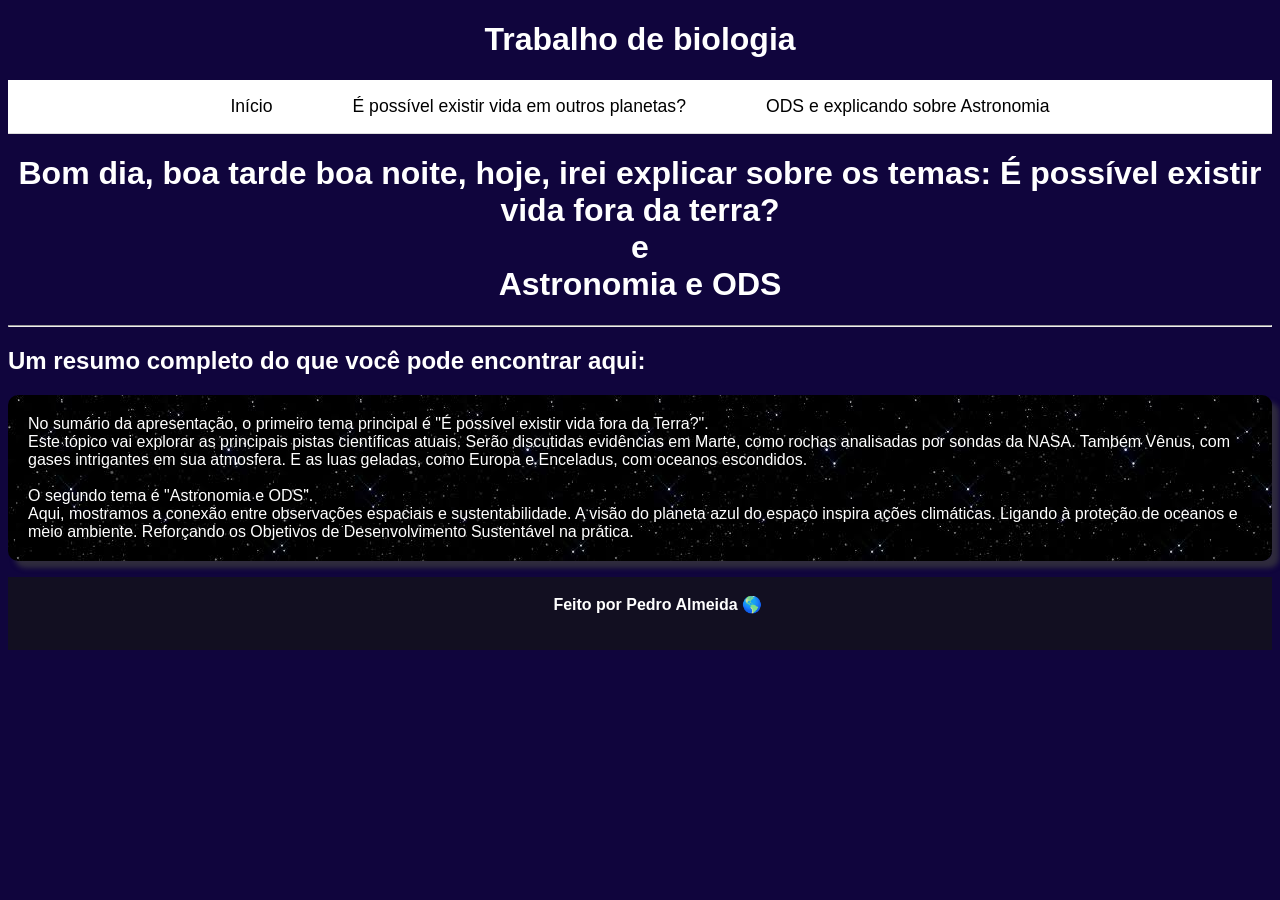
<file: index.html>
<!DOCTYPE html>
<html lang="pt-br">
<head>
    <meta charset="UTF-8">
    <meta name="viewport" content="width=device-width, initial-scale=1.0">
    <link rel="stylesheet" href="style.css">
    <link rel="shortcut icon" href="favicon.ico" type="image/x-icon">
    <title>Trabalho de Biologia</title>
</head>
<body>
    <h1>Trabalho de biologia</h1> 
   <header>
    <div class="menu-container">
      <nav>
        <ul>
          <li><a href="index.html">Início</a></li>
          <li><a href="vidaforadaterra.html">É possível existir vida em outros planetas?</a></li>
          <li><a href="ODS.html">ODS e explicando sobre Astronomia</a></li>
        </ul>
      </nav>
    </div>
  </header>
    <h1>Bom dia, boa tarde boa noite, hoje, irei explicar sobre os temas: É possível existir vida fora da terra? <br> e <br> Astronomia e ODS</h1>
    <hr>
    <h2>Um resumo completo do que você pode encontrar aqui:</h2>
   <p id="nada">No sumário da apresentação, o primeiro tema principal é "É possível existir vida fora da Terra?". <br>
Este tópico vai explorar as principais pistas científicas atuais.
Serão discutidas evidências em Marte, como rochas analisadas por sondas da NASA.
Também Vênus, com gases intrigantes em sua atmosfera.
E as luas geladas, como Europa e Enceladus, com oceanos escondidos.
<br><br>
O segundo tema é "Astronomia e ODS". <br>
Aqui, mostramos a conexão entre observações espaciais e sustentabilidade.
A visão do planeta azul do espaço inspira ações climáticas.
Ligando à proteção de oceanos e meio ambiente.
Reforçando os Objetivos de Desenvolvimento Sustentável na prática.</p>
    <footer>
        <pre>
        <b>
        Feito por Pedro Almeida &#x1F30E
        </b>
        </pre>
</footer>
</body>
</html>
</file>
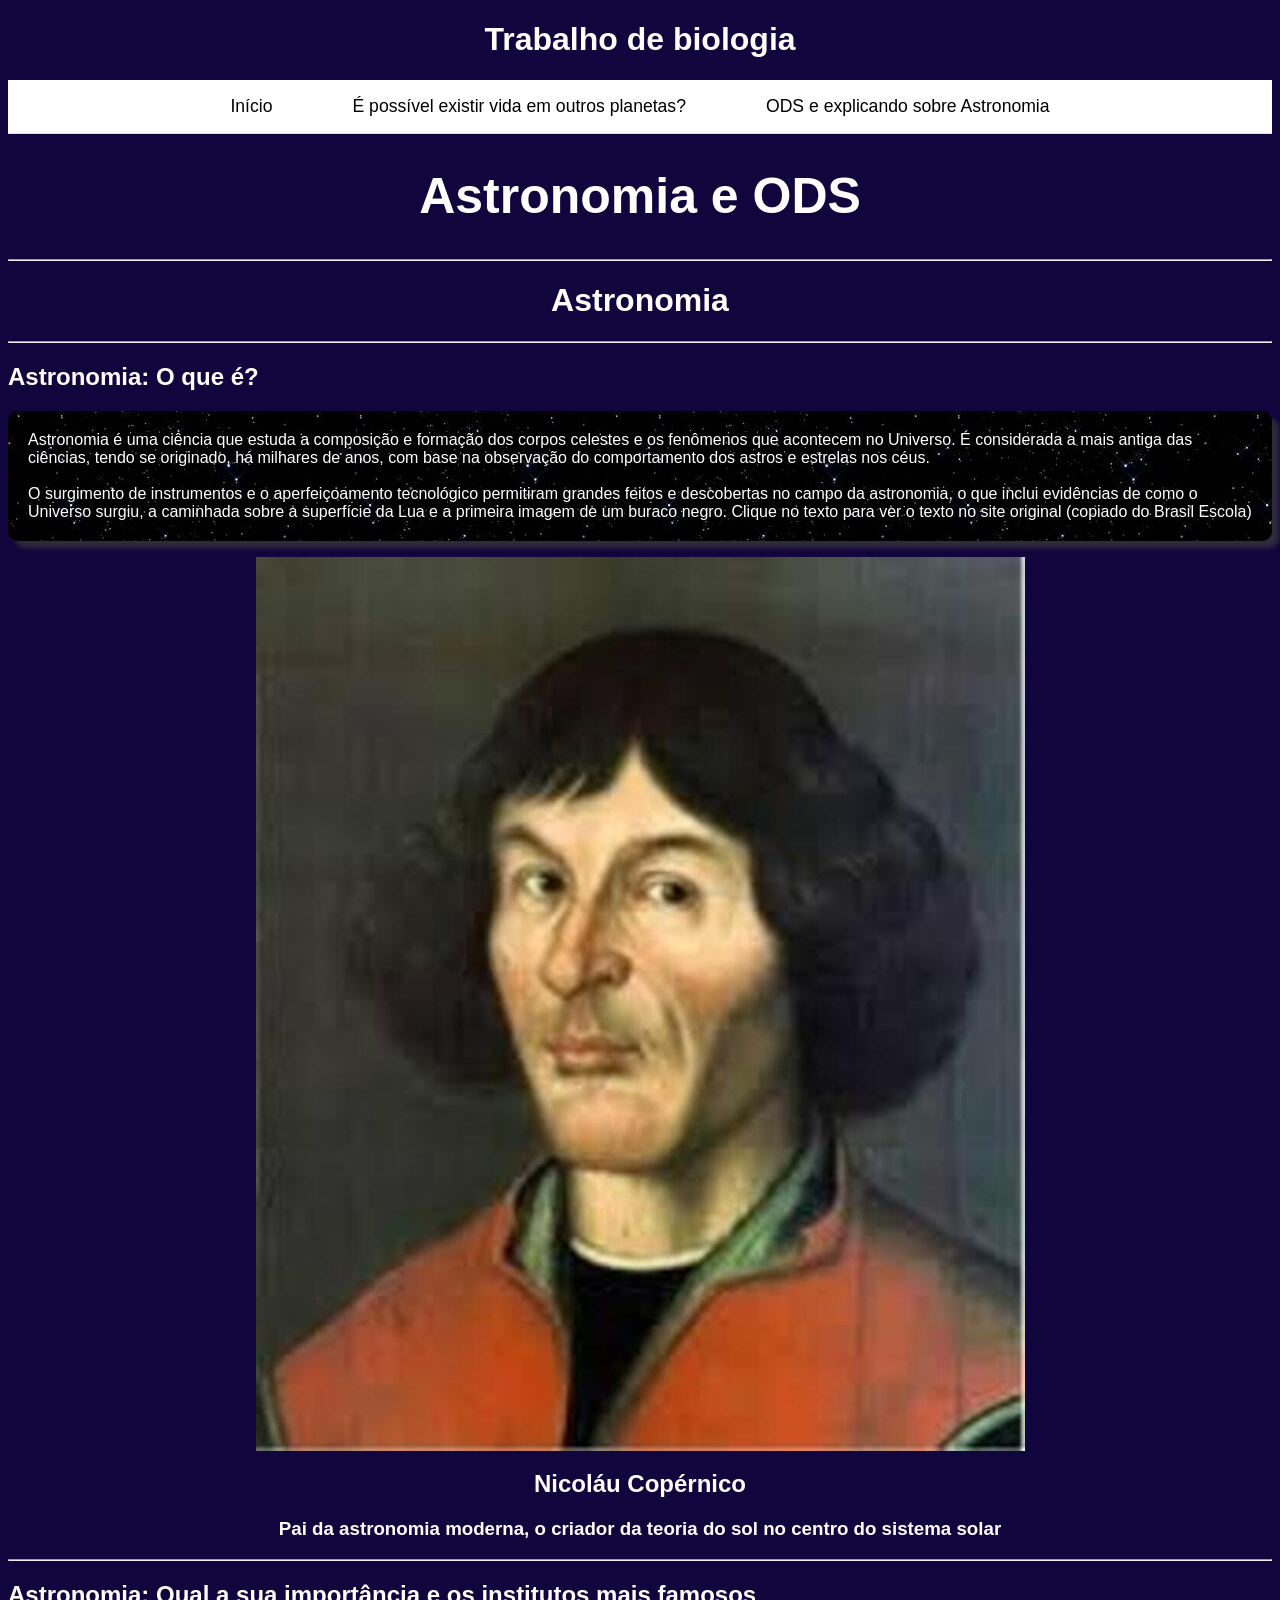
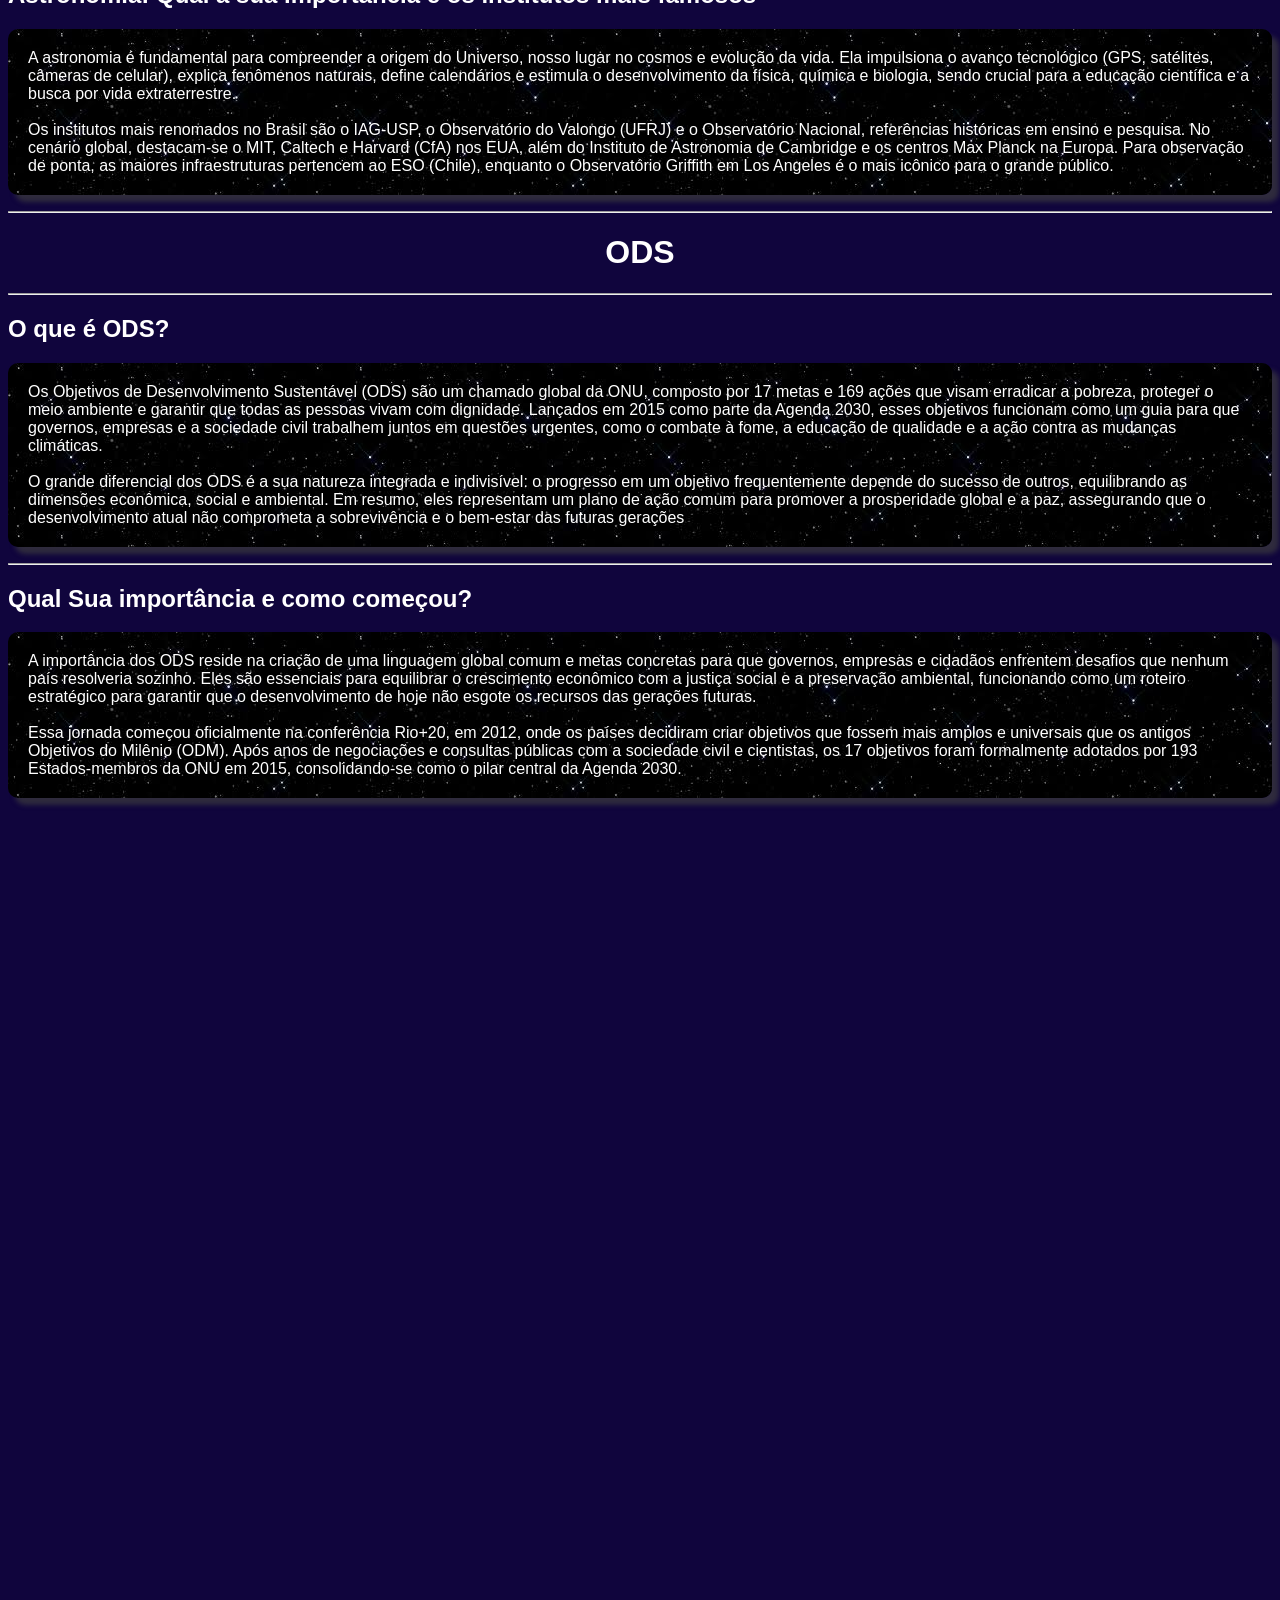
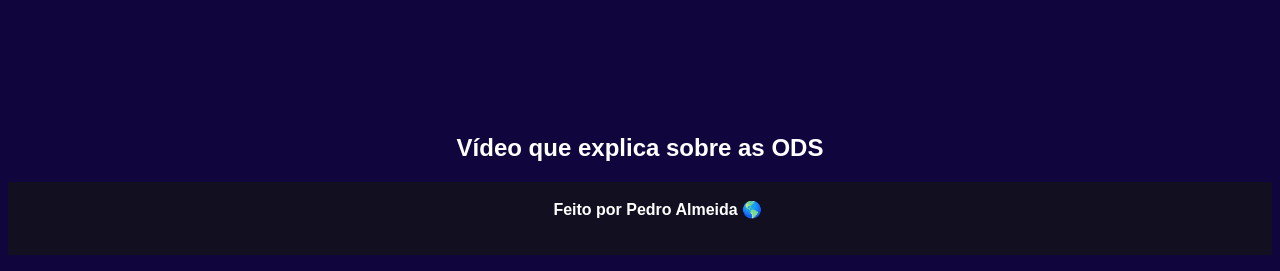
<file: ODS.html>
<!DOCTYPE html>
<html lang="pt-br">
<head>
    <meta charset="UTF-8">
    <meta name="viewport" content="width=device-width, initial-scale=1.0">
    <link rel="stylesheet" href="style.css">
    <link rel="shortcut icon" href="favicon.ico" type="image/x-icon">
    <title>Trabalho de Biologia</title>
</head>
<body>
    <h1>Trabalho de biologia</h1> 
   <header>
    <div class="menu-container">
      <nav>
        <ul>
          <li><a href="index.html">Início</a></li>
          <li><a href="vidaforadaterra.html">É possível existir vida em outros planetas?</a></li>
          <li><a href="ODS.html">ODS e explicando sobre Astronomia</a></li>
        </ul>
      </nav>
    </div>
  </header>
    <h1 id="H1dostrem"><b>Astronomia e ODS</b></h1>
    <hr>
    <h1>Astronomia</h1>
    <hr>
    <h2>Astronomia: O que é?</h2>
    <p>
        <a href="https://brasilescola.uol.com.br/geografia/astronomia.htm" id="adospobres">
            Astronomia é uma ciência que estuda a composição e formação dos corpos celestes e os fenômenos que acontecem no Universo. É considerada a mais antiga das ciências, tendo se originado, há milhares de anos, com base na observação do comportamento dos astros e estrelas nos céus.
            <br>
            <br>
            O surgimento de instrumentos e o aperfeiçoamento tecnológico permitiram grandes feitos e descobertas no campo da astronomia, o que inclui evidências de como o Universo surgiu, a caminhada sobre a superfície da Lua e a primeira imagem de um buraco negro. Clique no texto para ver o texto no site original (copiado do Brasil Escola)
        </a>
    </p>
    <picture>
        <source media="(max-width: 768px)" srcset="download.jfif">
        <source media="(min-width: 769px)" srcset="download-Copia2.jpg">
        <source media="(min-width: 1200px)" srcset="download-Copia.jpg">
        <img src="download.jfif" alt="Exemplo">
    </picture>

    <h2 id="centro">Nicoláu Copérnico</h2>
    <h3>Pai da astronomia moderna, o criador da teoria do sol no centro do sistema solar</h3>
    <hr>
    <h2>Astronomia: Qual a sua importância e os institutos mais famosos</h2>
    <p>
        A astronomia é fundamental para compreender a origem do Universo, nosso lugar no cosmos e evolução da vida. Ela impulsiona o avanço tecnológico (GPS, satélites, câmeras de celular), explica fenômenos naturais, define calendários e estimula o desenvolvimento da física, química e biologia, sendo crucial para a educação científica e a busca por vida extraterrestre. 
        <br>
        <br>
        Os institutos mais renomados no Brasil são o IAG-USP, o Observatório do Valongo (UFRJ) e o Observatório Nacional, referências históricas em ensino e pesquisa. No cenário global, destacam-se o MIT, Caltech e Harvard (CfA) nos EUA, além do Instituto de Astronomia de Cambridge e os centros Max Planck na Europa. Para observação de ponta, as maiores infraestruturas pertencem ao ESO (Chile), enquanto o Observatório Griffith em Los Angeles é o mais icônico para o grande público.
    </p>
    <hr>
    <h1>ODS</h1>
    <hr>
    <h2>O que é ODS?</h2>
    <p>Os Objetivos de Desenvolvimento Sustentável (ODS) são um chamado global da ONU, composto por 17 metas e 169 ações que visam erradicar a pobreza, proteger o meio ambiente e garantir que todas as pessoas vivam com dignidade. Lançados em 2015 como parte da Agenda 2030, esses objetivos funcionam como um guia para que governos, empresas e a sociedade civil trabalhem juntos em questões urgentes, como o combate à fome, a educação de qualidade e a ação contra as mudanças climáticas.
        <br>
        <br>
        O grande diferencial dos ODS é a sua natureza integrada e indivisível: o progresso em um objetivo frequentemente depende do sucesso de outros, equilibrando as dimensões econômica, social e ambiental. Em resumo, eles representam um plano de ação comum para promover a prosperidade global e a paz, assegurando que o desenvolvimento atual não comprometa a sobrevivência e o bem-estar das futuras gerações
    </p>
    <hr>
    <h2>Qual Sua importância e como começou?</h2>
    <p>
        A importância dos ODS reside na criação de uma linguagem global comum e metas concretas para que governos, empresas e cidadãos enfrentem desafios que nenhum país resolveria sozinho. Eles são essenciais para equilibrar o crescimento econômico com a justiça social e a preservação ambiental, funcionando como um roteiro estratégico para garantir que o desenvolvimento de hoje não esgote os recursos das gerações futuras.
        <br>
        <br>
        Essa jornada começou oficialmente na conferência Rio+20, em 2012, onde os países decidiram criar objetivos que fossem mais amplos e universais que os antigos Objetivos do Milênio (ODM). Após anos de negociações e consultas públicas com a sociedade civil e cientistas, os 17 objetivos foram formalmente adotados por 193 Estados-membros da ONU em 2015, consolidando-se como o pilar central da Agenda 2030.
    </p>
    <iframe width="560" height="900" src="https://www.youtube.com/embed/DKumVVwhlY0?si=SmTkq5WEJovEkR8I" title="YouTube video player" frameborder="0" allow="accelerometer; autoplay; clipboard-write; encrypted-media; gyroscope; picture-in-picture; web-share" referrerpolicy="strict-origin-when-cross-origin" allowfullscreen></iframe>
    <h2 id="centro">Vídeo que explica sobre as ODS</h2>
    <footer>
        <pre>
        <b>
        Feito por Pedro Almeida &#x1F30E
        </b>
        </pre>
</footer>
</body>
</html>
</file>
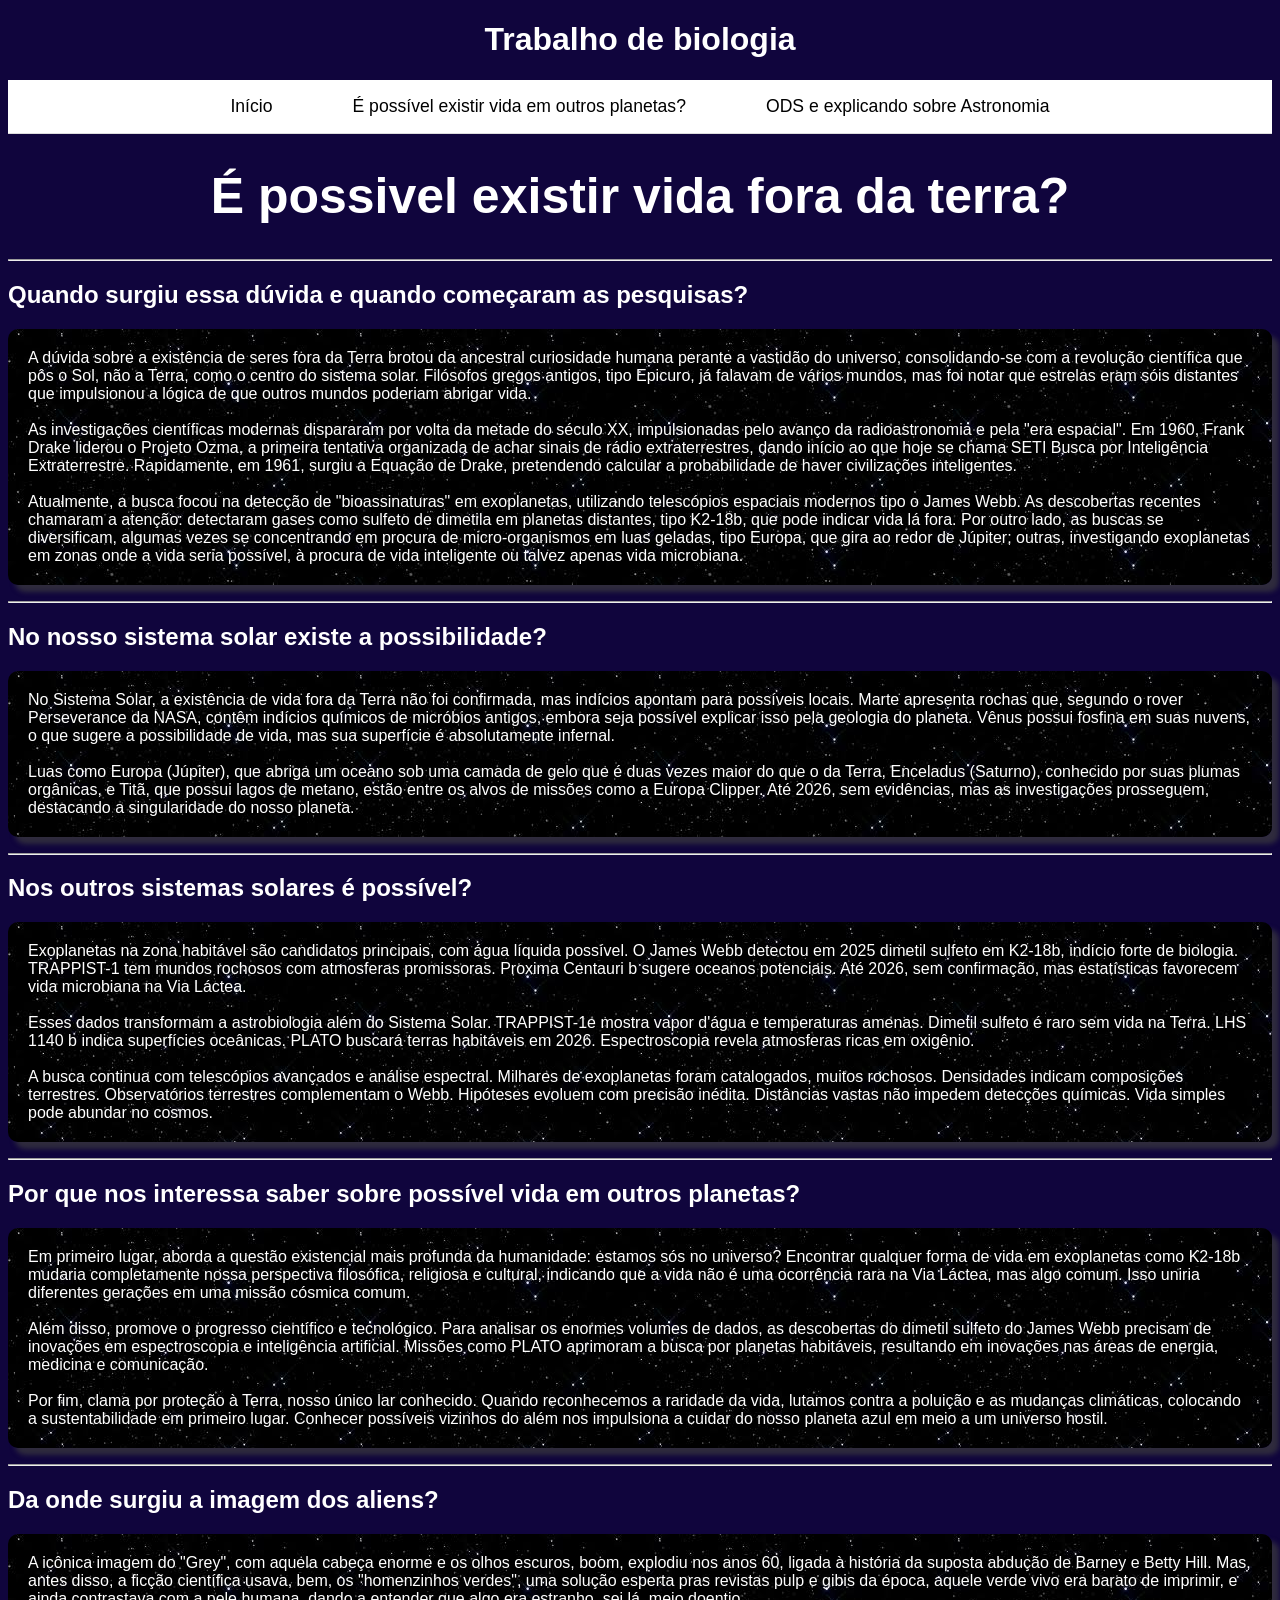
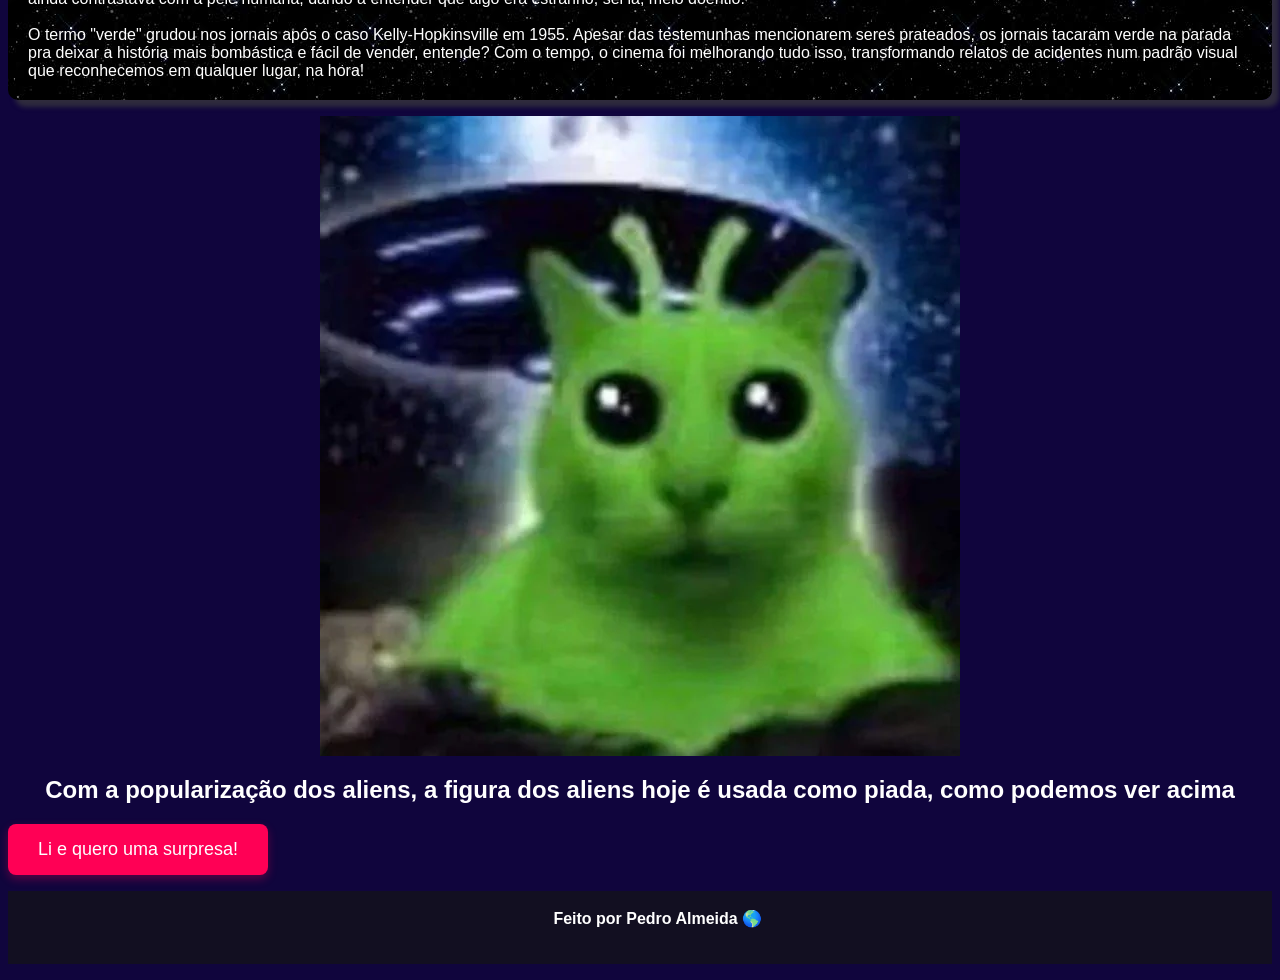
<file: vidaforadaterra.html>
<!DOCTYPE html>
<html lang="pt-br">
<head>
    <meta charset="UTF-8">
    <meta name="viewport" content="width=device-width, initial-scale=1.0">
    <link rel="stylesheet" href="style.css">
    <link rel="shortcut icon" href="favicon.ico" type="image/x-icon">
    <style>
       *, *:before, *:after {
            box-sizing: inherit; /* Garante que bordas não aumentem o tamanho dos elementos */
        }

        /* Botão Inicial */
        .surprise-box {
            padding: 15px 30px;
            font-size: 18px;
            background: #ff0055;
            color: white;
            border: none;
            border-radius: 8px;
            cursor: pointer;
            box-shadow: 0 4px 10px rgba(255, 0, 85, 0.3);
            transition: transform 0.2s, background 0.2s;
            z-index: 10;
        }

        .surprise-box:hover {
            background: #ff2e73;
            transform: scale(1.05);
        }

        /* --- CONTÊINER DO JOGO (TAMANHO FIXO DE ANÚNCIO) --- */
        /* Aumentamos a altura de 280px para 350px */
    #gameContainer {
    display: none;
    position: relative;
    width: 336px; 
    height: 350px; /* Altura aumentada */
    background: black;
    border: 4px solid #333;
    border-radius: 8px;
    box-shadow: 0 10px 25px rgba(0,0,0,0.5);
    overflow: hidden;
    }

        /* --- SEU CSS DO JOGO (ADAPTADO) --- */
        #menu, #gameOver {
            position: absolute;
            top: 0;
            left: 0;
            width: 100%;
            height: 100%;
            background: rgba(0,0,0,0.85);
            display: flex;
            flex-direction: column;
            justify-content: center;
            align-items: center;
            z-index: 100;
            text-align: center;
            padding: 10px;
        }

        #menu h1, #gameOver h2 {
            font-size: 1.8em;
            margin: 0 0 15px 0;
            text-shadow: 0 0 10px #00ffff;
            color: white;
        }

        #menu h1 {
            animation: glow 2s ease-in-out infinite alternate;
        }

        @keyframes glow {
            from { text-shadow: 0 0 10px #00ffff; }
            to { text-shadow: 0 0 20px #00ffff, 0 0 25px #00ffff; }
        }

        #startBtn, #restartBtn {
            padding: 10px 20px;
            font-size: 1em;
            border: none;
            border-radius: 25px;
            color: black;
            cursor: pointer;
            transition: all 0.3s;
        }

        #startBtn {
            background: linear-gradient(45deg, #00ffff, #0099cc);
            box-shadow: 0 5px 15px rgba(0,255,255,0.3);
        }

        #gameCanvas {
            display: block;
            width: 100%;
            height: 100%;
        }

        #ui {
            position: absolute;
            top: 5px;
            left: 5px;
            font-size: 0.9em;
            font-weight: bold;
            color: white;
            text-shadow: 0 0 5px black;
            pointer-events: none;
            z-index: 10;
        }

        #gameOver h2 {
            color: #00ff00;
            text-shadow: 0 0 15px #00ff00;
        }

        #restartBtn {
            background: linear-gradient(45deg, #00ff00, #00cc00);
            margin-top: 10px;
        }

        /* --- CONTROLES VISUAIS (SETAS) --- */
        /* Ajustamos os botões para ficarem bem no fundo, abaixo do limite do player */
        .game-controls {
            position: absolute;
            bottom: 5px; /* Colado no fundo */
            left: 0;
            width: 100%;
            display: flex;
            justify-content: center;
            gap: 40px; /* Mais espaço entre as setas */
            z-index: 50;
            padding: 10px;
            background: rgba(0, 0, 0, 0.3); /* Um fundo sutil para a área de controle */
        }

        .arrow-btn {
    width: 60px; /* Botões um pouco maiores para facilitar o toque */
    height: 45px;
    background: rgba(0, 255, 255, 0.1);
    border: 2px solid rgba(0, 255, 255, 0.5);
    border-radius: 8px;
    color: #00ffff;
    font-size: 24px;
    display: flex;
    justify-content: center;
    align-items: center;
    cursor: pointer;
    pointer-events: auto;
    user-select: none;
    -webkit-user-select: none;
    touch-action: none;
    }

        .arrow-btn:active {
            background: rgba(0, 255, 255, 0.3);
        }
    </style>
    <title>Trabalho de Biologia</title>
</head>
<body>
    <h1>Trabalho de biologia</h1> 
   <header>
    <div class="menu-container">
      <nav>
        <ul>
          <li><a href="index.html" type="_self">Início</a></li>
          <li><a href="vidaforadaterra.html" type="_self">É possível existir vida em outros planetas?</a></li>
          <li><a href="ODS.html" type="_self">ODS e explicando sobre Astronomia</a></li>
        </ul>
      </nav>
    </div>
  </header>
    <h1 id="H1dostrem"><b>É possivel existir vida fora da terra?</b></h1>
    <hr>
    <h2>Quando surgiu essa dúvida e quando começaram as pesquisas?</h2>
    <p>
        A dúvida sobre a existência de seres fora da Terra brotou da ancestral curiosidade humana perante a vastidão do universo, consolidando-se com a revolução científica que pôs o Sol, não a Terra, como o centro do sistema solar. Filósofos gregos antigos, tipo Epicuro, já falavam de vários mundos, mas foi notar que estrelas eram sóis distantes que impulsionou a lógica de que outros mundos poderiam abrigar vida.
        <br>
        <br>
        As investigações científicas modernas dispararam por volta da metade do século XX, impulsionadas pelo avanço da radioastronomia e pela "era espacial". Em 1960, Frank Drake liderou o Projeto Ozma, a primeira tentativa organizada de achar sinais de rádio extraterrestres, dando início ao que hoje se chama SETI Busca por Inteligência Extraterrestre. Rapidamente, em 1961, surgiu a Equação de Drake, pretendendo calcular a probabilidade de haver civilizações inteligentes.
        <br>
        <br>
        Atualmente, a busca focou na detecção de "bioassinaturas" em exoplanetas, utilizando telescópios espaciais modernos tipo o James Webb.
        As descobertas recentes chamaram a atenção: detectaram gases como sulfeto de dimetila em planetas distantes, tipo K2-18b, que pode indicar vida lá fora. Por outro lado, as buscas se diversificam, algumas vezes se concentrando em procura de micro-organismos em luas geladas, tipo Europa, que gira ao redor de Júpiter; outras, investigando exoplanetas em zonas onde a vida seria possível, à procura de vida inteligente ou talvez apenas vida microbiana.

    </p>
    <hr>
    <h2>No nosso sistema solar existe a possibilidade?</h2>
    <p>No Sistema Solar, a existência de vida fora da Terra não foi confirmada, mas indícios apontam para possíveis locais.  Marte apresenta rochas que, segundo o rover Perseverance da NASA, contêm indícios químicos de micróbios antigos, embora seja possível explicar isso pela geologia do planeta. Vênus possui fosfina em suas nuvens, o que sugere a possibilidade de vida, mas sua superfície é absolutamente infernal. <br>
<br>Luas como Europa (Júpiter), que abriga um oceano sob uma camada de gelo que é duas vezes maior do que o da Terra, Enceladus (Saturno), conhecido por suas plumas orgânicas, e Titã, que possui lagos de metano, estão entre os alvos de missões como a Europa Clipper. Até 2026, sem evidências, mas as investigações prosseguem, destacando a singularidade do nosso planeta.</p>
    <hr>
    <h2>Nos outros sistemas solares é possível?</h2> 
   <p>Exoplanetas na zona habitável são candidatos principais, com água líquida possível. O James Webb detectou em 2025 dimetil sulfeto em K2-18b, indício forte de biologia. TRAPPIST-1 tem mundos rochosos com atmosferas promissoras. Proxima Centauri b sugere oceanos potenciais. Até 2026, sem confirmação, mas estatísticas favorecem vida microbiana na Via Láctea.
    <br>
    <br>
    Esses dados transformam a astrobiologia além do Sistema Solar. TRAPPIST-1e mostra vapor d'água e temperaturas amenas. Dimetil sulfeto é raro sem vida na Terra. LHS 1140 b indica superfícies oceânicas. PLATO buscará terras habitáveis em 2026. Espectroscopia revela atmosferas ricas em oxigênio.
    <br>
    <br>
    A busca continua com telescópios avançados e análise espectral. Milhares de exoplanetas foram catalogados, muitos rochosos. Densidades indicam composições terrestres. Observatórios terrestres complementam o Webb. Hipóteses evoluem com precisão inédita. Distâncias vastas não impedem detecções químicas. Vida simples pode abundar no cosmos.</p>
    <hr>
    <h2>Por que nos interessa saber sobre possível vida em outros planetas?</h2>
    <p>
        Em primeiro lugar, aborda a questão existencial mais profunda da humanidade: estamos sós no universo? Encontrar qualquer forma de vida em exoplanetas como K2-18b mudaria completamente nossa perspectiva filosófica, religiosa e cultural, indicando que a vida não é uma ocorrência rara na Via Láctea, mas algo comum. Isso uniria diferentes gerações em uma missão cósmica comum.
        <br>
        <br>
        Além disso, promove o progresso científico e tecnológico. Para analisar os enormes volumes de dados, as descobertas do dimetil sulfeto do James Webb precisam de inovações em espectroscopia e inteligência artificial. Missões como PLATO aprimoram a busca por planetas habitáveis, resultando em inovações nas áreas de energia, medicina e comunicação.
        <br>
        <br>
        Por fim, clama por proteção à Terra, nosso único lar conhecido. Quando reconhecemos a raridade da vida, lutamos contra a poluição e as mudanças climáticas, colocando a sustentabilidade em primeiro lugar. Conhecer possíveis vizinhos do além nos impulsiona a cuidar do nosso planeta azul em meio a um universo hostil.
    </p>
    <hr>
    <h2>Da onde surgiu a imagem dos aliens?</h2>
    <p>
        A icônica imagem do "Grey", com aquela cabeça enorme e os olhos escuros, boom, explodiu nos anos 60, ligada à história da suposta abdução de Barney e Betty Hill. Mas, antes disso, a ficção científica usava, bem, os "homenzinhos verdes", uma solução esperta pras revistas pulp e gibis da época, aquele verde vivo era barato de imprimir, e ainda contrastava com a pele humana, dando a entender que algo era estranho, sei lá, meio doentio. 
        <br>
        <br>
        O termo "verde" grudou nos jornais após o caso Kelly-Hopkinsville em 1955. Apesar das testemunhas mencionarem seres prateados, os jornais tacaram verde na parada pra deixar a história mais bombástica e fácil de vender, entende? Com o tempo, o cinema foi melhorando tudo isso, transformando relatos de acidentes num padrão visual que reconhecemos em qualquer lugar, na hora!
    </p>
    <img src="alien-cat-v0-519r9x4eyg2e1.webp" alt="alien em 4K">
    <h2 id="centro">Com a popularização dos aliens, a figura dos aliens hoje é usada como piada, como podemos ver acima</h2>
    
    <button class="surprise-box" id="surpriseBtn" onclick="revelarSurpresa()">Li e quero uma surpresa!</button>

    <div id="gameContainer">
        <div id="menu">
            <h1>🛸 DEFESA ESPACIAL 🛸</h1>
            <button id="startBtn">INICIAR MISSÃO</button>
        </div>

        <canvas id="gameCanvas" width="336" height="350"></canvas>
        
        <div id="ui">
            <div>Pontos: <span id="score">0</span></div>
        </div>

        <div class="game-controls" id="gameControls">
            <div class="arrow-btn" id="leftBtn">◄</div>
            <div class="arrow-btn" id="rightBtn">►</div>
        </div>

        <div id="gameOver">
            <h2>🎉 MISSÃO CUMPRIDA! 🎉</h2>
            <p style="color:white; margin:0;">Pontuação Final: <span id="finalScore">0</span></p>
            <button id="restartBtn">JOGAR NOVAMENTE</button>
        </div>
    </div>

    <script>
        // Função para mostrar o jogo
        function revelarSurpresa() {
            document.getElementById('surpriseBtn').style.display = 'none';
            document.getElementById('gameContainer').style.display = 'block';
            
            // Inicia a lógica do jogo
            if (!window.gameInstance) {
                window.gameInstance = new SpaceDefender();
            }
        }

        class SpaceDefender {
            constructor() {
                this.canvas = document.getElementById('gameCanvas');
                this.ctx = this.canvas.getContext('2d');
                
                this.width = 336;
                this.height = 350;
                
                this.score = 0;
                this.enemies = [];
                this.gameRunning = false;
                
                // Nave do Jogador (Espinho)
                this.ship = {
                    x: this.width / 2,
                    y: this.height - 70,
                    width: 25,
                    height: 30,
                    speed: 6 // Aumentei um pouco a velocidade para compensar o input digital
                };
                
                // Nave-Mãe (Topo)
                this.motherShip = {
                    x: this.width / 2,
                    y: 20,
                    width: 80,
                    height: 30
                };
                
                // Estado dos controles (Teclado e Botões Virtuais)
                this.controls = {
                    left: false,
                    right: false
                };
                
                this.init();
            }
            
            init() {
                this.bindEvents();
            }
            
            bindEvents() {
                // --- 1. Controles de Teclado (PC) ---
                document.addEventListener('keydown', (e) => {
                    if (e.code === 'ArrowLeft') this.controls.left = true;
                    if (e.code === 'ArrowRight') this.controls.right = true;
                });
                document.addEventListener('keyup', (e) => {
                    if (e.code === 'ArrowLeft') this.controls.left = false;
                    if (e.code === 'ArrowRight') this.controls.right = false;
                });
                
                // --- 2. Controles Visuais (Setas - Mouse/Touch) ---
                const leftBtn = document.getElementById('leftBtn');
                const rightBtn = document.getElementById('rightBtn');

                // Esquerda
                const startLeft = (e) => { e.preventDefault(); this.controls.left = true; };
                const endLeft = (e) => { e.preventDefault(); this.controls.left = false; };
                leftBtn.addEventListener('mousedown', startLeft);
                leftBtn.addEventListener('mouseup', endLeft);
                leftBtn.addEventListener('touchstart', startLeft);
                leftBtn.addEventListener('touchend', endLeft);
                leftBtn.addEventListener('mouseleave', endLeft); // Garante parada se o mouse sair

                // Direita
                const startRight = (e) => { e.preventDefault(); this.controls.right = true; };
                const endRight = (e) => { e.preventDefault(); this.controls.right = false; };
                rightBtn.addEventListener('mousedown', startRight);
                rightBtn.addEventListener('mouseup', endRight);
                rightBtn.addEventListener('touchstart', startRight);
                rightBtn.addEventListener('touchend', endRight);
                rightBtn.addEventListener('mouseleave', endRight);

                // --- 3. Botões de menu ---
                document.getElementById('startBtn').onclick = () => this.startGame();
                document.getElementById('restartBtn').onclick = () => this.restartGame();
            }

            startGame() {
                document.getElementById('menu').style.display = 'none';
                document.getElementById('gameOver').style.display = 'none';
                
                this.gameRunning = true;
                this.score = 0;
                this.enemies = [];
                this.ship.x = this.width / 2;
                // Reseta estado dos controles ao iniciar
                this.controls.left = false;
                this.controls.right = false;

                this.updateUI();
                this.gameLoop();
            }

            restartGame() {
                this.startGame();
            }

            updateUI() {
                document.getElementById('score').textContent = this.score;
            }

            update() {
                // --- Movimento baseado no estado dos controles ---
                if (this.controls.left) {
                    this.ship.x -= this.ship.speed;
                }
                if (this.controls.right) {
                    this.ship.x += this.ship.speed;
                }

                // Limites da tela
                const margin = this.ship.width / 2;
                this.ship.x = Math.max(margin, Math.min(this.width - margin, this.ship.x));

                // Spawn de Cubos (Saem da Nave-Mãe no topo)
                if (Math.random() < 0.04) {
                    this.enemies.push({
                        x: (this.motherShip.x - this.motherShip.width/2) + Math.random() * this.motherShip.width,
                        y: this.motherShip.y + this.motherShip.height/2,
                        width: 15,
                        height: 15,
                        speed: 2 + (this.score / 1500)
                    });
                }

                // Atualizar e verificar colisão
                for (let i = this.enemies.length - 1; i >= 0; i--) {
                    const enemy = this.enemies[i];
                    enemy.y += enemy.speed;

                    // Colisão por proximidade
                    let dx = this.ship.x - enemy.x;
                    let dy = (this.ship.y - this.ship.height/2) - enemy.y;
                    let dist = Math.sqrt(dx*dx + dy*dy);

                    if (dist < 25) {
                        this.score += 100;
                        this.enemies.splice(i, 1);
                        this.updateUI();
                        continue;
                    }

                    if (enemy.y > this.height + 20) {
                        this.enemies.splice(i, 1);
                    }
                }

                // Condição de Vitória (3000 pontos)
                if (this.score >= 3000) {
                    this.gameWin();
                }
            }

            gameWin() {
                this.gameRunning = false;
                document.getElementById('finalScore').textContent = this.score;
                document.getElementById('gameOver').style.display = 'flex';
            }

            render() {
                // Rastro do fundo
                this.ctx.fillStyle = 'rgba(0, 10, 25, 0.3)';
                this.ctx.fillRect(0, 0, this.width, this.height);

                this.drawPlanet();
                this.drawMotherShip();
                this.drawShip();
                this.drawEnemies();
            }

            // --- DESENHOS VIA CANVAS ---

            drawPlanet() {
                this.ctx.save();
                this.ctx.beginPath();
                this.ctx.arc(this.width * 0.8, this.height * 0.8, 60, 0, Math.PI * 2);
                let gradient = this.ctx.createRadialGradient(
                    this.width * 0.8 - 10, this.height * 0.8 - 10, 10,
                    this.width * 0.8, this.height * 0.8, 60
                );
                gradient.addColorStop(0, '#ff9966');
                gradient.addColorStop(1, '#663300');
                this.ctx.fillStyle = gradient;
                this.ctx.fill();
                this.ctx.beginPath();
                this.ctx.arc(this.width * 0.8 + 20, this.height * 0.8 - 15, 15, 0, Math.PI * 2);
                this.ctx.fillStyle = 'rgba(0,0,0,0.1)';
                this.ctx.fill();
                this.ctx.restore();
            }

            drawMotherShip() {
                this.ctx.save();
                this.ctx.translate(this.motherShip.x, this.motherShip.y);
                this.ctx.fillStyle = '#999999';
                this.ctx.fillRect(-this.motherShip.width/2, -this.motherShip.height/2, this.motherShip.width, this.motherShip.height);
                this.ctx.fillStyle = '#ff0000';
                this.ctx.fillRect(-30, 5, 10, 5);
                this.ctx.fillRect(20, 5, 10, 5);
                this.ctx.fillStyle = '#333333';
                this.ctx.fillRect(-15, -10, 30, 10);
                this.ctx.restore();
            }

            drawShip() {
                this.ctx.save();
                this.ctx.fillStyle = '#00ffff';
                this.ctx.shadowBlur = 10;
                this.ctx.shadowColor = '#00ffff';
                this.ctx.beginPath();
                this.ctx.moveTo(this.ship.x, this.ship.y - this.ship.height); 
                this.ctx.lineTo(this.ship.x - this.ship.width/2, this.ship.y); 
                this.ctx.lineTo(this.ship.x + this.ship.width/2, this.ship.y);
                this.ctx.closePath();
                this.ctx.fill();
                this.ctx.restore();
            }

            drawEnemies() {
                this.ctx.fillStyle = '#ff4444';
                this.ctx.shadowBlur = 5;
                this.ctx.shadowColor = '#ff4444';
                this.enemies.forEach(e => {
                    this.ctx.fillRect(e.x - e.width/2, e.y - e.height/2, e.width, e.height);
                });
            }

            gameLoop() {
                if (!this.gameRunning) return;
                this.update();
                this.render();
                requestAnimationFrame(() => this.gameLoop());
            }
        }
    </script>

    <footer>
        <pre>
        <b>
        Feito por Pedro Almeida &#x1F30E
        </b>
        </pre>
</footer>
</body>
</html>
</file>
<file: style.css>
body {
      font-family: 'Roboto', sans-serif;
      background-color: #10053d; /* fundo branco */
      color: #000000; /* letras pretas */
      overflow-x: hidden;
    }

    header {
      background-color: #ffffff; /* fundo branco do menu */
      padding: 1rem 0;
      border-bottom: 1px solid #ddd; /* borda fina abaixo do menu */
      border-radius: 10px 10px 10px black;
    }

    .menu-container {
      width: 100%;
      max-width: 1200px;
      margin: 0 auto;
      padding: 0 1rem;
    }

    nav ul {
      list-style: none;
      display: flex;
      justify-content: center;
      gap: 3rem; /* itens lado a lado, bem espaçados */
      font-size: 1.1rem;
      margin: 0;
      padding: 0;
    }

    nav a {
      text-decoration: none;
      color: #000000; /* letras pretas */
      font-weight: 500;
      padding: 0.5rem 1rem;
      border-radius: 6px;
      transition: background-color 0.3s;
    }

    nav a:hover {
      background-color: #f0f0f0;
    }

    h1{
        color: #ffffff;
        text-align: center;
    }

    footer{
        font-family: 'Roboto', sans-serif;
        background-color: rgba(20, 20, 20, 0.671);
        text-align: center;
        color: white;
    }

    pre{
        font-family: 'Roboto', sans-serif;
    }

    h1#H1dostrem{
      font-size: 50px;
    }
    h2{
      color: white;
    }
    h2#centro{
      text-align: center;
    }
    h3{
      color: white;
      text-align: center;
    }
    img{
      display: block;
      margin-left: auto;
      margin-right: auto;
    }
    p{
      color: #ffffff;
      background-image: url(images.jfif);
      padding: 20px;
      border-radius: 10px;
      box-shadow: 7px 7px 5px rgba(61, 61, 61, 0.685);
    }
    pre{
      color: #ffffff;
    }
    .lf{
      padding: 0px;
    }

    a{
      text-decoration: none;
      color: #ffffff;
    }

    @media (max-width: 768px) {
      nav ul {
        flex-direction: column;
        gap: 0.5rem;
        align-items: center;
      }
    }
    iframe{
      display:block;
      margin: auto;
    }
</file>
